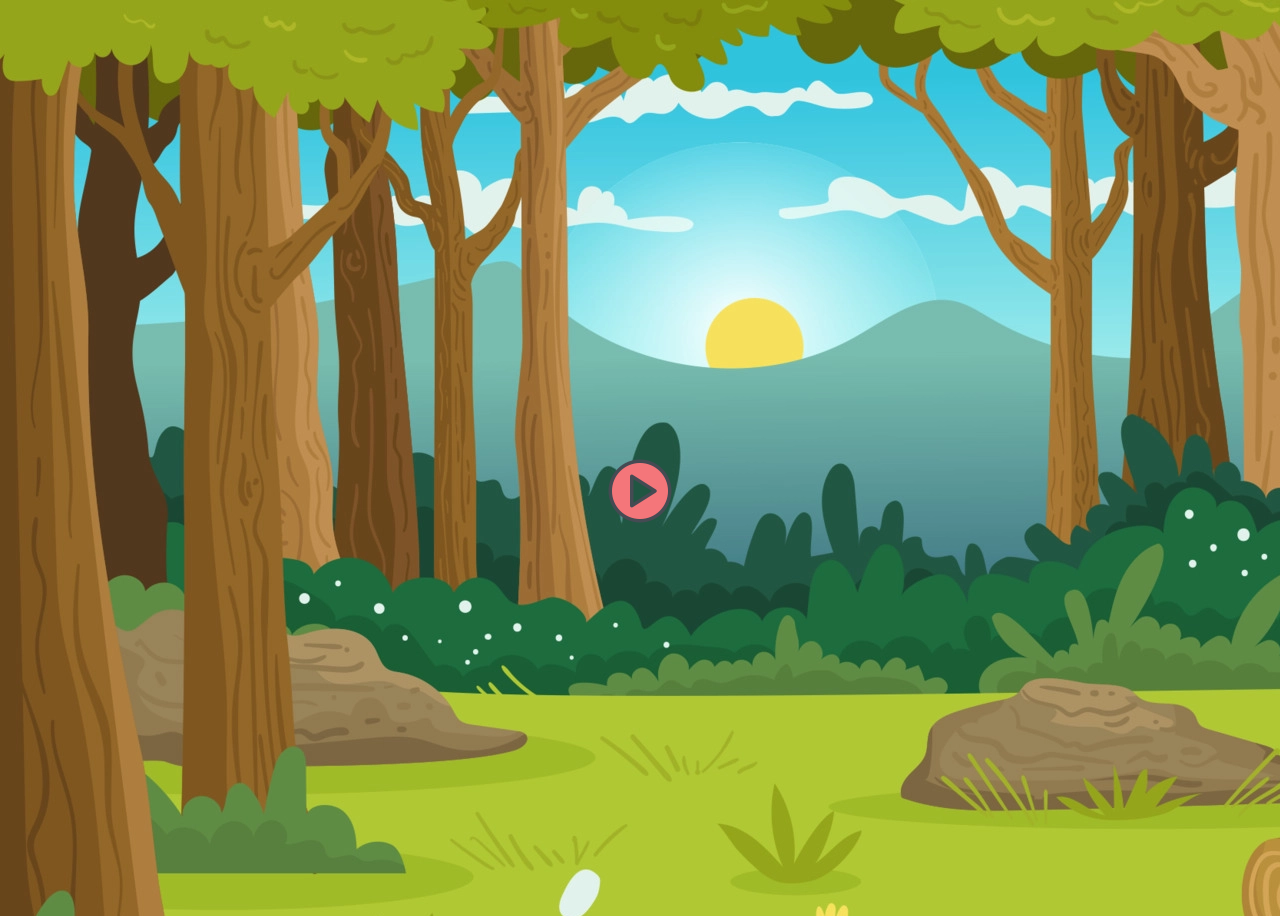
<file: index.html>
<!DOCTYPE html>
<html lang="en">
<head>
    <meta charset="UTF-8">
    <meta name="viewport" content="width=device-width, initial-scale=1.0">
    <title>The Name is the Game</title>
    <link rel="stylesheet" href="styles.css">

</head>
<body class="home-page">    
    <section class="center start-game">
        <a href="./pages/game.html">
            <button type="button" class="game-btn start">
                <img src="./data/images/icons/generate.png" alt="image of start button" class="start logo">
            </button>
        </a>        
    </section>
    <script src="main.js"></script>
</body>
</html>
</file>
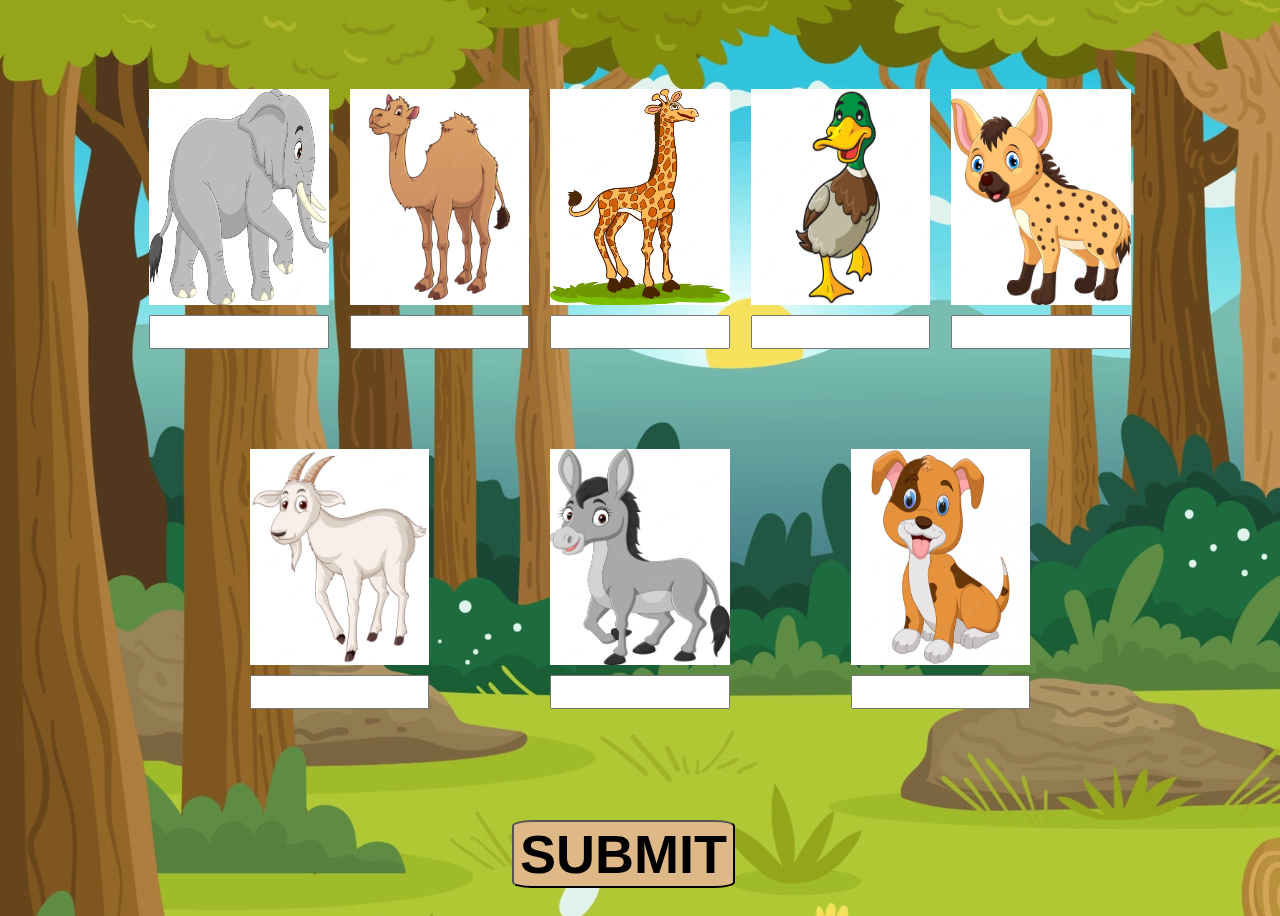
<file: pages/game.html>
<!DOCTYPE html>
<html lang="en">
<head>
    <meta charset="UTF-8">
    <meta name="viewport" content="width=device-width, initial-scale=1.0">
    <title>The Name is the Game</title>
    <link rel="stylesheet" href="../styles.css">
</head>
<body class="game-page" onload="loadQuestions()">
    
    <section class="upper-section navigation inline-flex space-around"> 
        <div class="marks-container hidden none-user-select">
            <button type="button" class="game-btn marks nav-logo">60</button>
        </div>
    </section>

    <section class="mid-section gameContainer flex space-evenly"></section>
    <div class="absolute bottom-center flex">
        <button type="button" class="submit-btn">SUBMIT</button>
    </div>
    <script src="../main.js"></script>
</body>
</html>
</file>
<file: styles.css>
body
{
    height: 100vh;
    font-size: 24px;
    background: url(./data/images/background.webp);
}

/** CSS design of start page */
.start-game 
{
    width: fit-content;
    height: fit-content;
    position: relative;
}
.center
{
    margin: auto;
    top: 50%;
}
.game-btn.start
{
    border: none;
    background: rgba(250,250,250,0);
    height: fit-content;
}
.game-btn:hover 
{
    cursor: pointer;
}
.start.logo
{
    animation: resize 3s linear  infinite;
}
@keyframes resize 
{
    0% {height: 8vh;}
    30% {height: 10vh;}
    50% {height: 12vh;}
    70% {height: 10vh;}
    100% {height: 8vh;}
}

/** CSS Design of game page */
.space-around
{
    justify-content: space-around;
}
.space-evenly
{
    justify-content: space-evenly;
}
.game-btn
{
    background-color: rgba(250,255,250,0.4);
    border-radius: 15%;
}
.nav-logo
{
    height: 6vh;
}
.none
{
    display: none;
}
.marks{
    font-size: 6vh;
    font-weight: 600;
    color: black;
    border: none;
}
.hidden
{
    visibility: hidden;
}

.mid-section 
{
    position: relative;
    margin: auto;
}

.gameContainer{
    min-height: 80vh;
    width: 80vw;
    padding: 1em;
    flex-wrap: wrap;
}
.flex
{
    display: flex;
}
.image-question 
{
    height: fit-content;
    width: 14vw;
    gap: .4em;
}
.flex.column 
{
    flex-direction: column;
}
.text-box {
    text-align: center;
    text-transform: lowercase;
    font-weight: 500;
    max-width:max-content;
    font-size: 1em;
}
.wrong-answer
{
background-color: #fc2f28;
}
.correct-answer
{
    background-color: #90ff50;
}
.bottom-center
{
    position: absolute;
    bottom: 0;
    left: 40%;
    padding-bottom: .5em;
}
.submit-btn
{
    background-color: burlywood;
    margin: auto;      
    font-weight: 600;
    font-size: 6vh;
    border-radius: 9%;
    cursor: pointer;
}

@media only screen and (max-width:980px)
{
    .gameImage
    {
        height: 19vh;
    }
}

@media screen and (min-width:980px)
{
    .gameImage
    {
        height: 24vh;
    }
}
</file>
